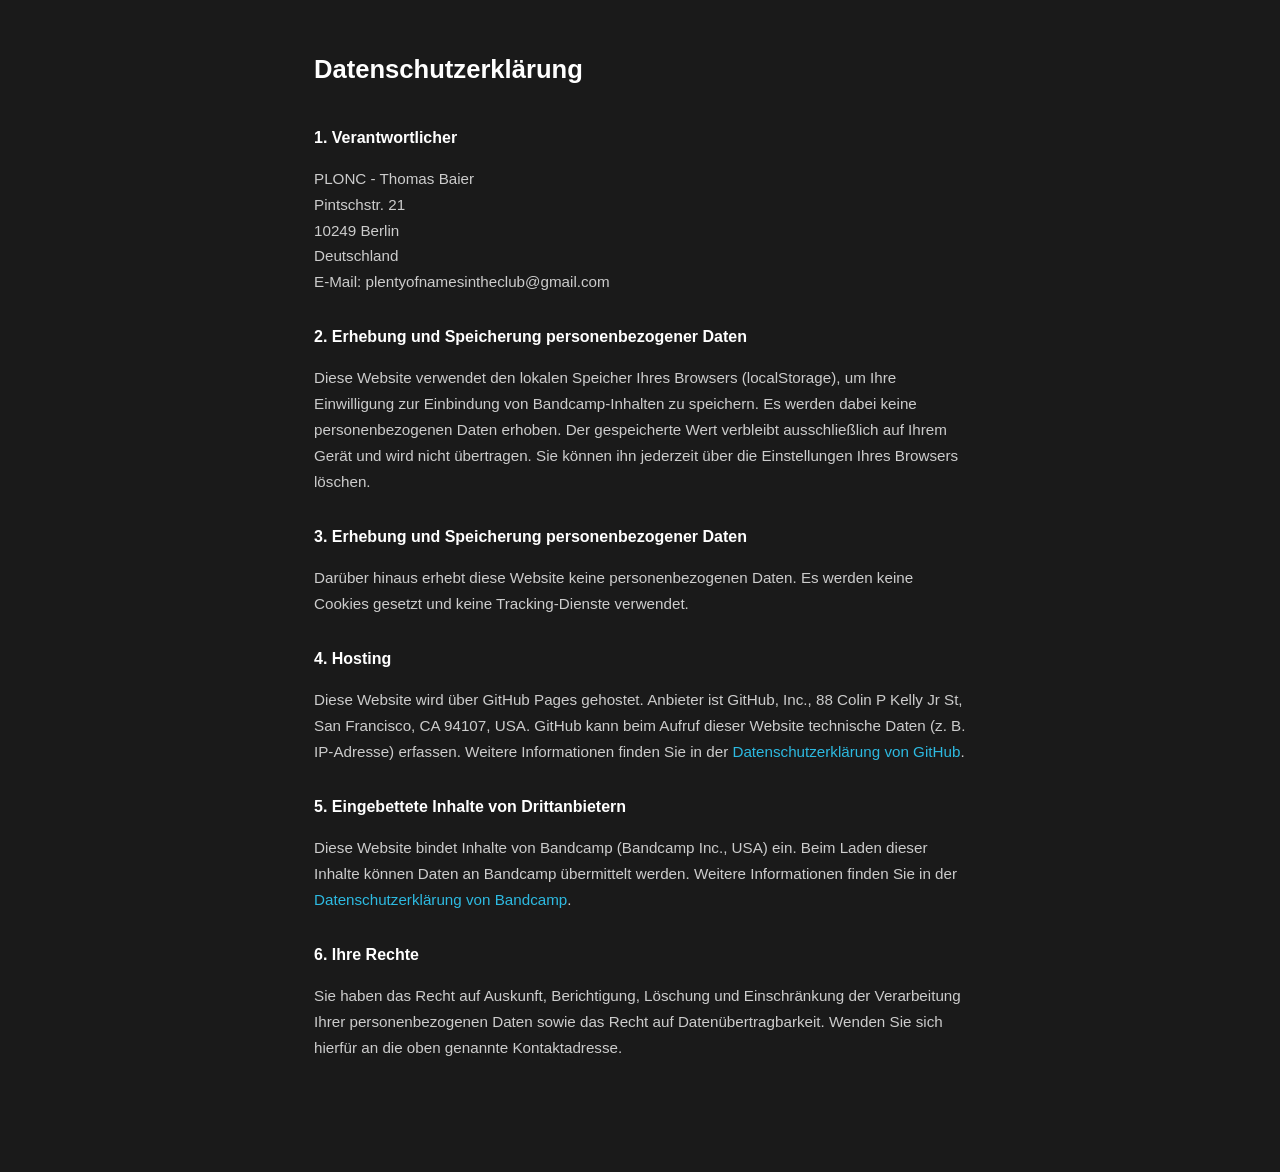
<file: datenschutz.html>
<!DOCTYPE html>
<html lang="de">
<head>
<meta charset="UTF-8">
<meta name="viewport" content="width=device-width, initial-scale=1.0">
<meta name="robots" content="noindex, nofollow">
<title>Datenschutzerklärung</title>
<link rel="stylesheet" href="styles.css">
</head>
<body>
  <main class="legal-page active">
    <div class="legal-content">
      <h1>Datenschutzerklärung</h1>
      <h2>1. Verantwortlicher</h2>
      <p>
        PLONC - Thomas Baier<br>
        Pintschstr. 21<br>
        10249 Berlin<br>
        Deutschland<br>
        E-Mail: plentyofnamesintheclub@gmail.com
      </p>
      <h2>2. Erhebung und Speicherung personenbezogener Daten</h2>
      <p>
        Diese Website verwendet den lokalen Speicher Ihres Browsers (localStorage), um Ihre Einwilligung zur Einbindung von Bandcamp-Inhalten zu speichern. Es werden dabei keine personenbezogenen Daten erhoben. Der gespeicherte Wert verbleibt ausschließlich auf Ihrem Gerät und wird nicht übertragen. Sie können ihn jederzeit über die Einstellungen Ihres Browsers löschen.
      </p>
      <h2>3. Erhebung und Speicherung personenbezogener Daten</h2>
      <p>
        Darüber hinaus erhebt diese Website keine personenbezogenen Daten. Es werden keine Cookies gesetzt und keine Tracking-Dienste verwendet.
      </p>
      <h2>4. Hosting</h2>
      <p>
        Diese Website wird über GitHub Pages gehostet. Anbieter ist GitHub, Inc., 88 Colin P Kelly Jr St, San Francisco, CA 94107, USA. GitHub kann beim Aufruf dieser Website technische Daten (z. B. IP-Adresse) erfassen. Weitere Informationen finden Sie in der <a href="https://docs.github.com/en/site-policy/privacy-policies/github-general-privacy-statement" target="_blank" rel="noopener">Datenschutzerklärung von GitHub</a>.
      </p>
      <h2>5. Eingebettete Inhalte von Drittanbietern</h2>
      <p>
        Diese Website bindet Inhalte von Bandcamp (Bandcamp Inc., USA) ein. Beim Laden dieser Inhalte können Daten an Bandcamp übermittelt werden. Weitere Informationen finden Sie in der <a href="https://bandcamp.com/privacy" target="_blank" rel="noopener">Datenschutzerklärung von Bandcamp</a>.
      </p>
      <h2>6. Ihre Rechte</h2>
      <p>
        Sie haben das Recht auf Auskunft, Berichtigung, Löschung und Einschränkung der Verarbeitung Ihrer personenbezogenen Daten sowie das Recht auf Datenübertragbarkeit. Wenden Sie sich hierfür an die oben genannte Kontaktadresse.
      </p>
    </div>
  </main>
</body>
</html>
</file>
<file: styles.css>
* { box-sizing: border-box; }
html, body { margin: 0; padding: 0; height: 100%; font-family: -apple-system, BlinkMacSystemFont, "Helvetica Neue", Arial, sans-serif; background: #1a1a1a; color: #fff; }
html { overflow-y: scroll; }
body { display: flex; flex-direction: column; min-height: 100vh; }

.banner {
  position: relative;
  background: #000000 url("banner_fill.png") center center repeat-x;
  background-size: auto 100%;
  text-align: center;
  border-bottom: 3px solid #629aa9;
}
.banner img {
  display: block;
  width: 100%;
  max-width: 940px;
  height: auto;
  max-height: 320px;
  object-fit: contain;
  margin: 0 auto;
}
.banner::after {
  content: "";
  position: absolute;
  inset: 0;
  background: #ffffff;
  opacity: 0.07;
  pointer-events: none;
}

.tabs {
  position: relative;
  display: flex;
  justify-content: center;
  background: #222;
  border-bottom: 1px solid #333;
}
.tabs-logo {
  display: none;
  position: absolute;
  left: 30px;
  top: 50%;
  transform: translateY(-50%);
  height: 36px;
}
.tabs-logo img {
  height: 100%;
  width: auto;
  display: block;
}
body[data-software-view="frame"] .tabs-logo {
  display: block;
}
.social-links {
  position: absolute;
  right: 16px;
  top: 50%;
  transform: translateY(-50%);
  display: flex;
  gap: 12px;
}
.social-links a {
  color: #dd8022;
  transition: color 0.2s;
  display: flex;
}
.social-links a:hover { color: #fff; }
.social-links svg {
  width: 24px;
  height: 24px;
}
.tab {
  flex: 0 0 auto;
  padding: 14px 28px;
  cursor: pointer;
  background: none;
  border: none;
  color: #aaa;
  font-size: 1rem;
  font-family: inherit;
  border-bottom: 3px solid transparent;
  transition: color 0.2s, border-color 0.2s;
}
.tab:hover { color: #fff; }
.tab.active {
  color: #fff;
  border-bottom-color: #629aa9;
}

.tab-content {
  flex: 1;
  display: none;
  min-height: 0;
}
.tab-content.active { display: flex; }
#music.tab-content.active { display: block; }
.tab-content > iframe {
  width: 100%;
  flex: 1;
  border: none;
  background: #fff;
  min-height: 70vh;
}

.album-embeds {
  display: flex;
  justify-content: center;
  gap: 40px;
  padding: 40px 20px 96px;
  flex-wrap: wrap;
}
.album-card {
  display: flex;
  flex-direction: column;
  align-items: center;
}
.album-embeds iframe {
  border: 0;
  width: 350px;
  height: 620px;
}
.bandcamp-placeholder {
  display: flex;
  flex-direction: column;
  align-items: center;
  justify-content: center;
  gap: 16px;
  width: 350px;
  height: 350px;
  background: #111;
  color: #629aa9;
  text-decoration: none;
  transition: color 0.2s;
}
.bandcamp-placeholder:hover { color: #2DBAE1; }
.bandcamp-placeholder svg { width: 80px; height: 80px; }
.bandcamp-placeholder span {
  font-size: 0.9rem;
  letter-spacing: 0.05em;
  text-transform: lowercase;
}
.album-card:has(iframe[src]) .bandcamp-placeholder { display: none; }

.vinyl-link {
  margin-top: 10px;
  color: #888;
  font-size: 0.85rem;
  text-decoration: none;
  transition: color 0.2s;
}
.vinyl-link:hover {
  color: #fff;
}

.software-page {
  flex: 1;
  display: flex;
  flex-direction: column;
  /* background: #F8F8F8; */
  background: #121212;
  color: #333;
  font-family: "Helvetica Neue", Arial, sans-serif;
}
body[data-software-view="frame"] .banner { display: none; }
.software-page[data-view="grid"] .tile-grid { display: grid; }
.software-page[data-view="grid"] .software-frame { display: none; }
.software-page[data-view="frame"] .tile-grid { display: none; }
.software-page[data-view="frame"] .software-frame {
  display: block;
  flex: 1;
  width: 100%;
  border: none;
  background: #fff;
  min-height: 70vh;
}
.software-page .tile-grid { padding: 60px 40px; }
.tile-grid {
  display: grid;
  grid-template-columns: repeat(2, 368px);
  gap: 40px;
  justify-content: center;
}
.tile {
  text-align: left;
  text-decoration: none;
  color: #333;
  display: block;
  width: 368px;
}
.tile-cover {
  position: relative;
  width: 368px;
  height: 368px;
  background: #ddd url("plock.png") left top / cover no-repeat;
  display: flex;
  align-items: center;
  justify-content: center;
  color: #888;
  font-size: 0.9rem;
  margin-bottom: 10px;
}
.tile-cover::after {
  content: "";
  position: absolute;
  inset: 0;
  background: #000;
  opacity: 0.25;
  transition: opacity 0.2s;
  pointer-events: none;
}
.tile:hover .tile-cover::after { opacity: 0.1; }
.tile-title {
  display: block;
  color: #2DBAE1;
  font-size: 0.95rem;
  line-height: 1.3;
}
.tile-artist {
  display: block;
  color: #666;
  font-size: 0.85rem;
  margin-top: 2px;
}
.stolperbeats-cover {
  background: #1a1e2e url("tripwire.png") center top / cover no-repeat !important;
}
.tile:hover .tile-title { text-decoration: underline; }

.consent-backdrop {
  display: none;
  position: fixed;
  inset: 0;
  z-index: 20;
  background: rgba(0, 0, 0, 0.6);
  align-items: center;
  justify-content: center;
  padding: 24px;
}
.consent-backdrop.active { display: flex; }
.consent-banner {
  background: #2a2a2a;
  border: 1px solid #444;
  border-radius: 4px;
  padding: 32px;
  max-width: 480px;
  width: 100%;
  display: flex;
  flex-direction: column;
  gap: 20px;
}
.consent-banner p {
  margin: 0;
  font-size: 0.9rem;
  color: #bbb;
  line-height: 1.6;
}
.consent-banner a { color: #2DBAE1; text-decoration: none; }
.consent-banner a:hover { text-decoration: underline; }
.consent-actions {
  display: flex;
  gap: 10px;
}
.consent-actions button {
  flex: 1;
  padding: 10px 16px;
  border: none;
  border-radius: 3px;
  font-size: 0.9rem;
  font-family: inherit;
  cursor: pointer;
}
#consent-accept {
  background: #629aa9;
  color: #fff;
}
#consent-accept:hover { background: #7ab8c9; }
#consent-decline {
  background: #333;
  color: #aaa;
}
#consent-decline:hover { background: #444; color: #fff; }

.legal-overlay {
  display: none;
  flex: 1;
  min-height: 0;
  background: #1a1a1a;
}
.legal-overlay.active { display: flex; }
.legal-frame {
  width: 100%;
  flex: 1;
  border: none;
  min-height: 70vh;
}

.site-footer {
  position: fixed;
  bottom: 0;
  left: 0;
  right: 0;
  z-index: 10;
  background: #111;
  border-top: 1px solid #333;
  padding: 8px 20px;
  text-align: center;
  display: flex;
  justify-content: center;
  gap: 24px;
}
.site-footer a {
  color: #666;
  font-size: 0.8rem;
  text-decoration: none;
  transition: color 0.2s;
}
.site-footer a:hover { color: #aaa; }

.legal-page {
  display: none;
}
.legal-page.active {
  display: block;
}
.legal-content {
  max-width: 700px;
  margin: 0 auto;
  padding: 48px 24px 96px;
  color: #ccc;
  font-size: 0.95rem;
  line-height: 1.7;
}
.legal-content h1 {
  color: #fff;
  font-size: 1.6rem;
  margin: 0 0 32px;
}
.legal-content h2 {
  color: #fff;
  font-size: 1rem;
  margin: 28px 0 8px;
}
.legal-content a {
  color: #2DBAE1;
  text-decoration: none;
}
.legal-content a:hover { text-decoration: underline; }
</file>
